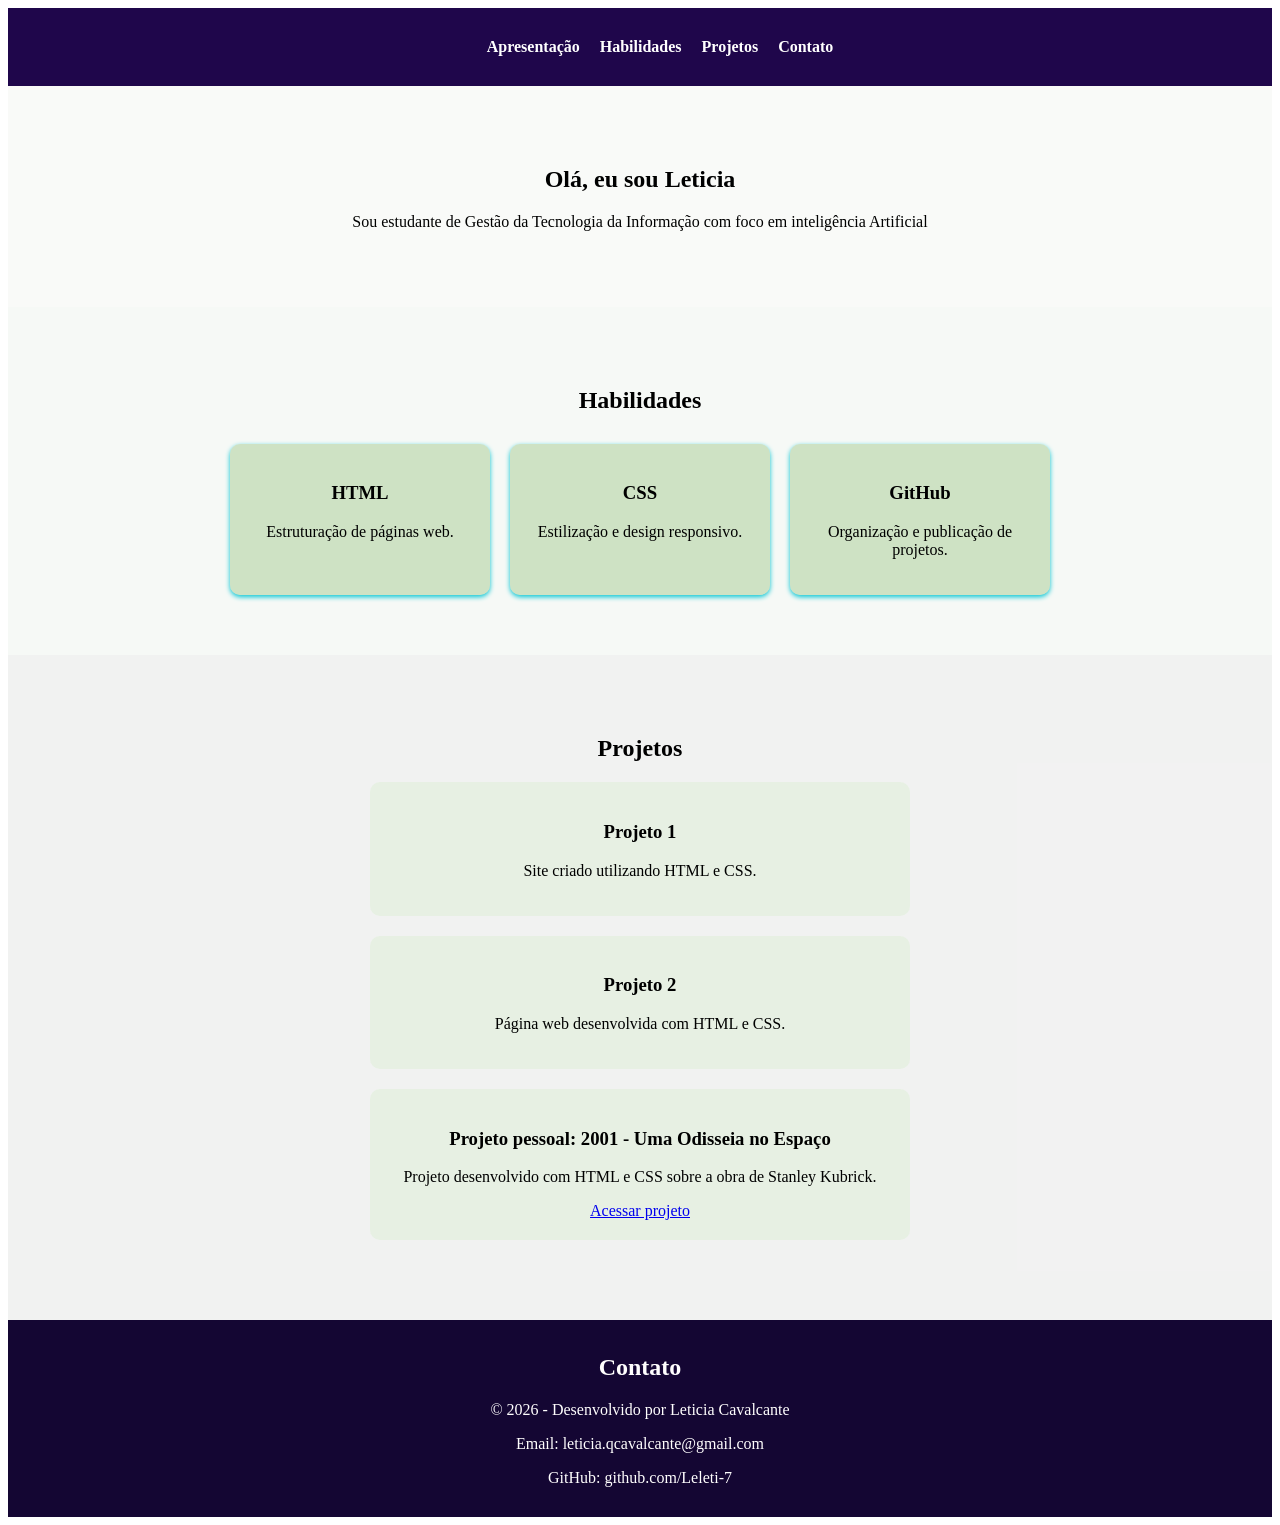
<file: index.html>
<!DOCTYPE html>
<html lang="pt-br">
<head>
    <meta charset="UTF-8">
    <meta name="viewport" content="width=device-width, initial-scale=1.0">
    <title>Meu Portfólio</title>
    <link rel="stylesheet" href="style.css">
</head>
<body>

    <!-- HEADER / MENU -->
    <header>
        <nav>
            <ul>
                <li><a href="#apresentacao">Apresentação</a></li>
                <li><a href="#habilidades">Habilidades</a></li>
                <li><a href="#projetos">Projetos</a></li>
                <li><a href="#contato">Contato</a></li>
            </ul>
        </nav>
    </header>

    <!-- SEÇÃO DE APRESENTAÇÃO -->
    <section id="apresentacao">
        <h1>Olá, eu sou Leticia</h1>
        <p>
            Sou estudante de Gestão da Tecnologia da Informação com foco em inteligência Artificial
        </p>
    </section>

    <!-- SEÇÃO DE HABILIDADES -->
    <section id="habilidades">
        <h2>Habilidades</h2>

        <div class="skills">
            <div class="skill-card">
                <h3>HTML</h3>
                <p>Estruturação de páginas web.</p>
            </div>
             <div class="skill-card">
                <h3>CSS</h3>
                <p>Estilização e design responsivo.</p>
            </div>

            <div class="skill-card">
                <h3>GitHub</h3>
                <p>Organização e publicação de projetos.</p>
            </div>
        </div>
    </section>

   <!-- SEÇÃO DE PROJETOS -->
  <section id="projetos">
    <h2>Projetos</h2>

    <div class="projeto">
        <h3>Projeto 1</h3>
        <p>Site criado utilizando HTML e CSS.</p>
    </div>

    <div class="projeto">
        <h3>Projeto 2</h3>
        <p>Página web desenvolvida com HTML e CSS.</p>
    </div>

    <div class="projeto">
        <h3>Projeto pessoal: 2001 - Uma Odisseia no Espaço</h3>
        <p>Projeto desenvolvido com HTML e CSS sobre a obra de Stanley Kubrick.</p>

        <a href="projeto-2001/index.html" target="_blank">
            Acessar projeto
        </a>
    </div>

</section>

    <!-- FOOTER / RODAPÉ -->
    <footer id="contato">
        <h2>Contato</h2>
        <p>© 2026 - Desenvolvido por Leticia Cavalcante</p>
        <p>Email: leticia.qcavalcante@gmail.com</p>
        <p>GitHub: github.com/Leleti-7</p>
    </footer>

</body>
</html>
</file>
<file: style.css>
header {
    background-color: #1c0349fb;
    padding: 14px;
}

nav ul {
    display: flex;
    justify-content: center;
    list-style: none;
    gap: 20px;
}

nav a {
    color: rgb(255, 255, 255);
    text-decoration: none;
    font-weight: bold;
}

section {
    padding: 60px 20px;
    text-align: center;
}

#apresentacao {
    background-color: #d6d8cf25;
}

#habilidades {
    background-color: #dbe6da3f;
}

.skills {
    display: flex;
    justify-content: center;
    gap: 20px;
    margin-top: 30px;
    flex-wrap: wrap;
}

.skill-card {
    background-color: rgba(151, 194, 128, 0.425);
    padding: 20px;
    border-radius: 10px;
    width: 220px;
    box-shadow: 0 2px 5px rgb(2, 197, 211);
}

#projetos {
    background-color: rgba(14, 26, 11, 0.055);
}

.projeto {
    background-color: #e0f0d993;
    margin: 20px auto;
    padding: 20px;
    max-width: 500px;
    border-radius: 10px;
}

footer {
    background-color: #140633;
    color: rgb(255, 254, 254);
    text-align: center;
    padding: 14px;
}
</file>
